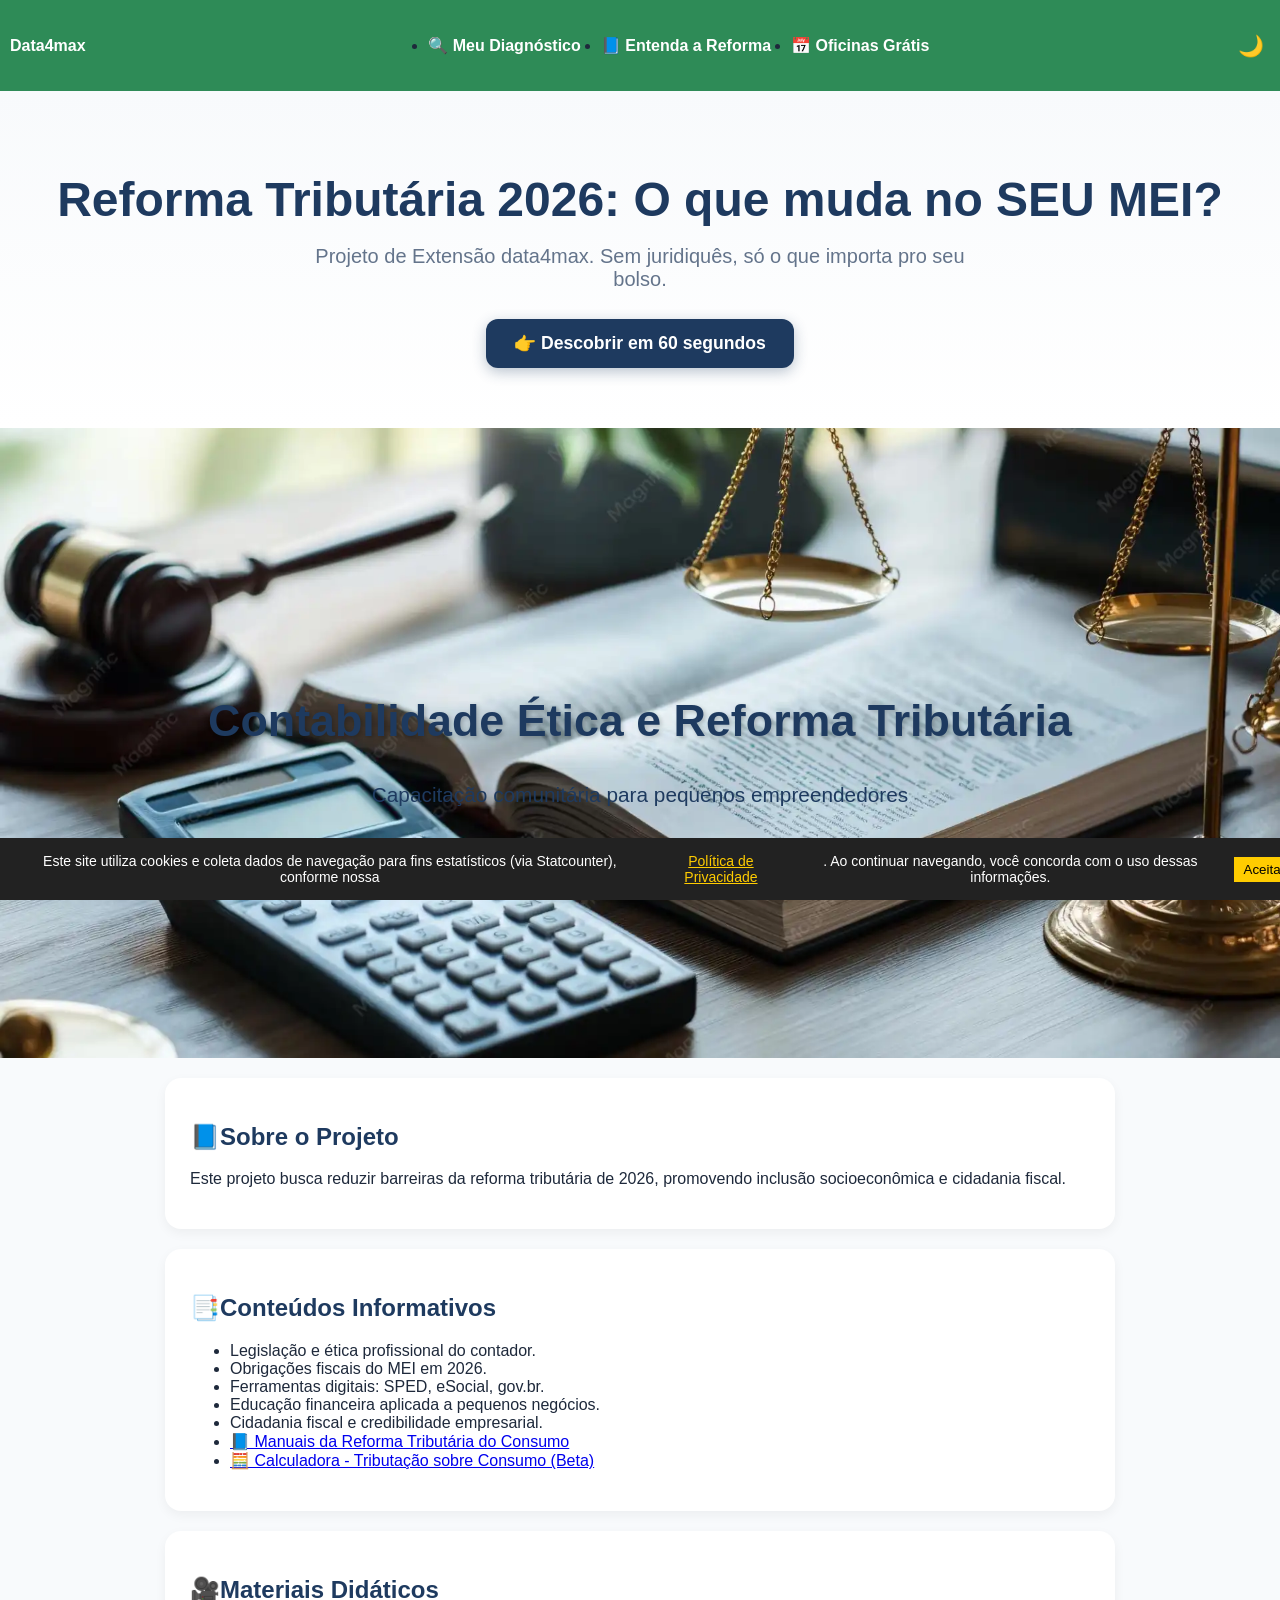
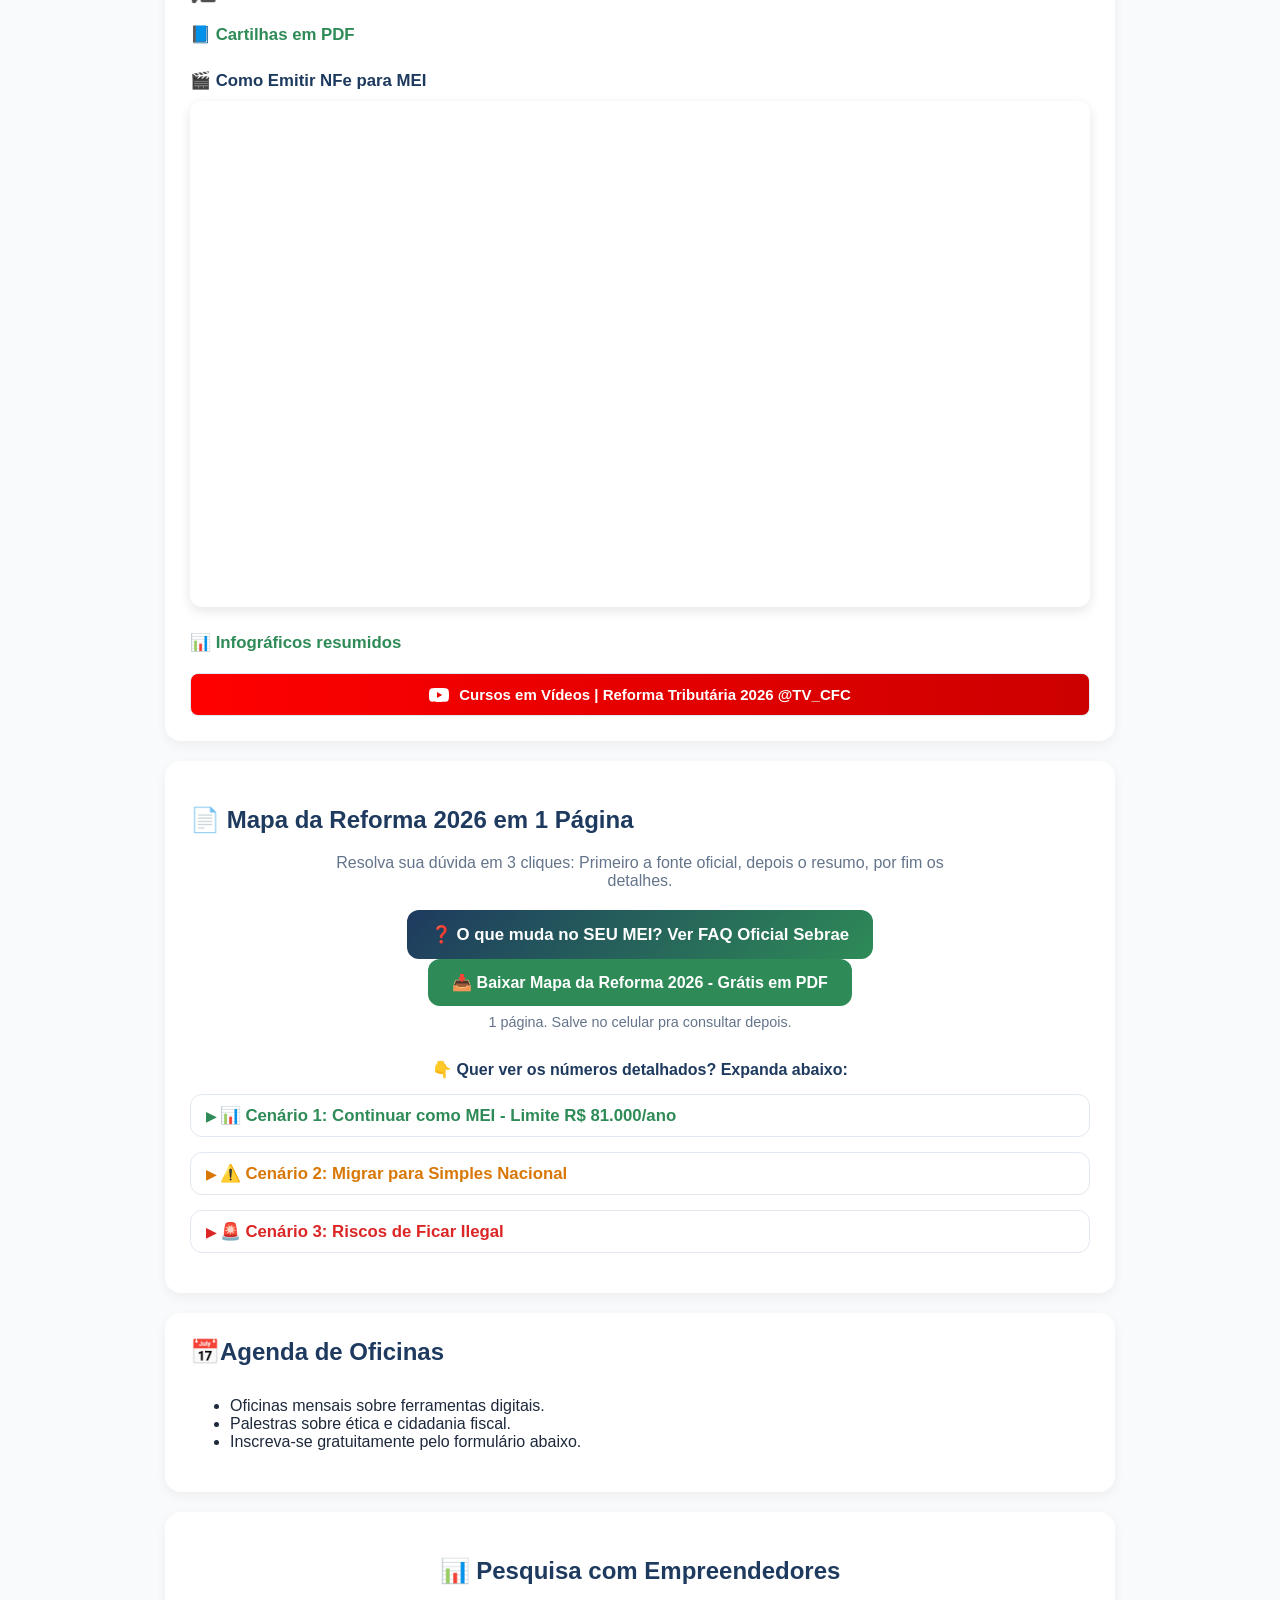
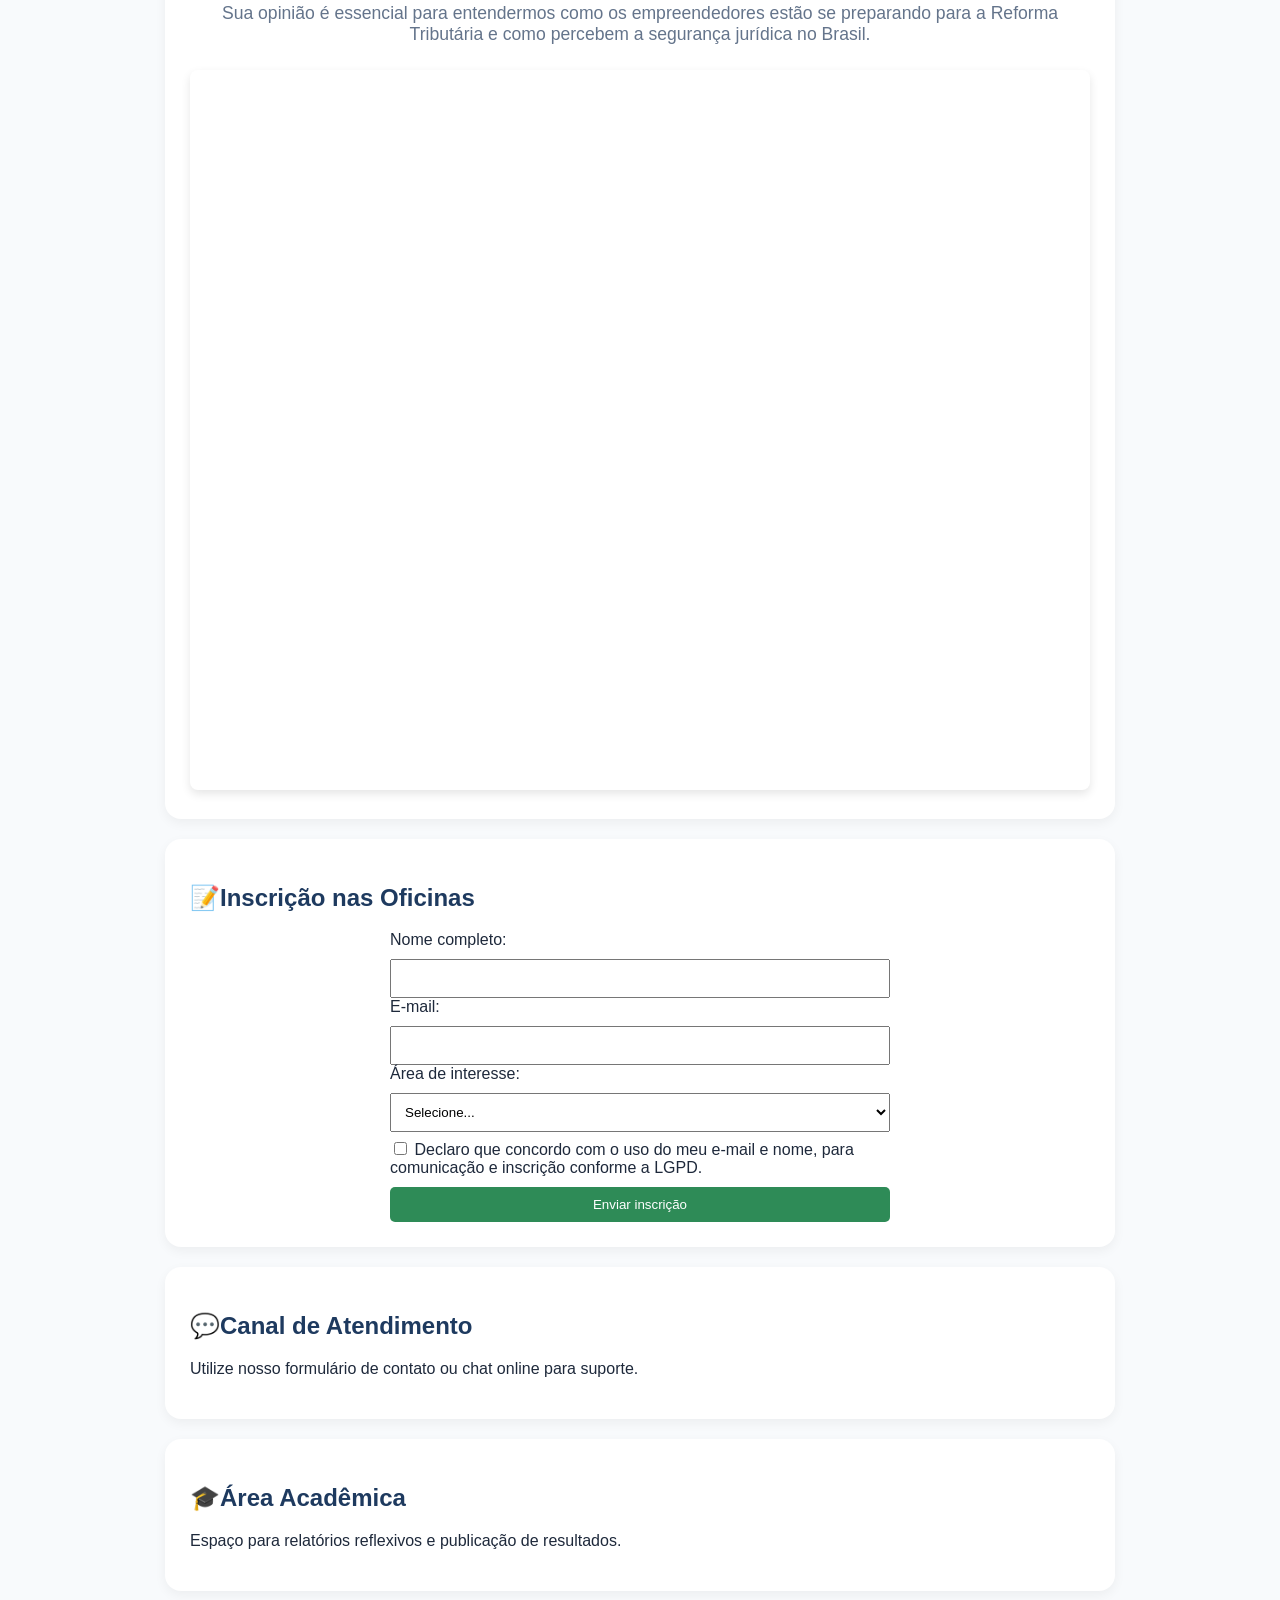
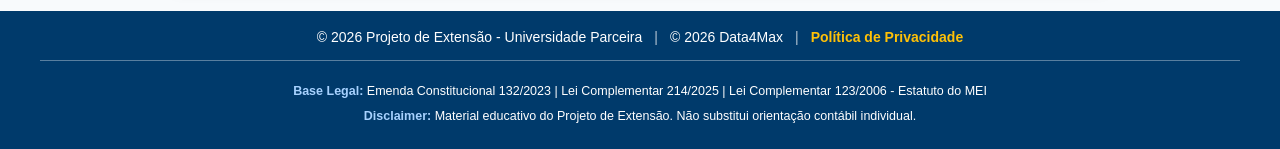
<file: index.html>
<!DOCTYPE html>
<html lang="pt-BR">
<head>
  <meta charset="UTF-8">
  <meta name="viewport" content="width=device-width, initial-scale=1.0">
  <title>Reforma Tributária 2026: O que muda no SEU MEI? | Data4max</title> 
  
  <!-- 1. PRÉ-CARREGAMENTO DE FONTES EXTERNAS -->
  <link rel="preconnect" href="https://fonts.googleapis.com">
  <link rel="preconnect" href="https://fonts.gstatic.com" crossorigin>
  <link rel="preconnect" href="https://i.ytimg.com" crossorigin>
  <link rel="preconnect" href="https://www.youtube.com" crossorigin>
  
  <!-- 2. PRÉ-CARREGAR ARQUIVOS CRÍTICOS DO SEU SITE -->
  <link rel="preload" href="css/style.css" as="style">
  <link rel="preload" href="js/script.js" as="script">
  <link rel="preload" as="image" href="/img/banner-bg.webp" type="image/webp">
  
  <!-- 3. CARREGAR CSS NORMAL -->
  <link rel="stylesheet" href="css/style.css">

  <!-- 4. FAVICON -->
  <link rel="icon" href="favicon.ico">
</head>
<body>

   <!-- Navegação com menu hamburguer e botão de tema -->
  <nav class="navbar">
    <div class="nav-left">
      <div class="logo">Data4max</div>
      <ul class="menu" id="menu">
        <li><a href="#pesquisa">🔍 Meu Diagnóstico</a></li>
        <li><a href="#mapa">📘 Entenda a Reforma</a></li>
        <li><a href="#agenda">📅 Oficinas Grátis</a></li>
        <li class="hide-menu"><a href="#materiais">🎥 Materiais</a></li>
        <li class="hide-menu"><a href="#atendimento">💬 Atendimento</a></li>
        <li class="hide-menu"><a href="#academico">🎓 Acadêmico</a></li>
      </ul>
    </div>
    <div class="nav-right">
      <button id="theme-toggle">🌙</button>
      <button class="menu-toggle" id="menu-toggle">☰ Menu</button>
    </div>
  </nav>

  <!-- 👇 HERO CENTRALIZADO - NOVO -->
  <section class="hero">
    <div class="container">
      <h1>Reforma Tributária 2026: O que muda no SEU MEI?</h1>
      <p>Projeto de Extensão data4max. Sem juridiquês, só o que importa pro seu bolso.</p>
      <button class="btn-cta" onclick="document.getElementById('pesquisa').scrollIntoView()">👉 Descobrir em 60 segundos</button>
    </div>
  </section>

  <!-- Banner visual -->
  <div class="banner">
    <div class="overlay"></div>
    <div class="banner-content">
      <h2>Contabilidade Ética e Reforma Tributária</h2> <!-- Era H1 -->
      <p>Capacitação comunitária para pequenos empreendedores</p>
    </div>
  </div>

  <section class="section" id="sobre">
    <h2><span>📘</span>Sobre o Projeto</h2>
    <p>Este projeto busca reduzir barreiras da reforma tributária de 2026, promovendo inclusão socioeconômica e cidadania fiscal.</p>
  </section>

  <section class="section" id="conteudos">
    <h2><span>📑</span>Conteúdos Informativos</h2>
    <ul>
      <li>Legislação e ética profissional do contador.</li>
      <li>Obrigações fiscais do MEI em 2026.</li>
      <li>Ferramentas digitais: SPED, eSocial, gov.br.</li>
      <li>Educação financeira aplicada a pequenos negócios.</li>
      <li>Cidadania fiscal e credibilidade empresarial.</li>
      <li>
        <a href="https://www.gov.br/receitafederal/pt-br/acesso-a-informacao/acoes-e-programas/programas-e-atividades/reforma-tributaria-do-consumo/curso/material-de-apoio" target="_blank" class="tooltip-container">
          📘 Manuais da Reforma Tributária do Consumo
          <span class="tooltip">Acesse os manuais oficiais da Receita Federal sobre a Reforma Tributária do Consumo</span>
        </a>
      </li>
      <li>
        <a href="https://consumo.tributos.gov.br/servico/calcular-tributos-consumo/calculadora/regime-geral" target="_blank" class="tooltip-container">
          🧮 Calculadora - Tributação sobre Consumo (Beta)
          <span class="tooltip">Ferramenta beta para simular a tributação sobre consumo no regime geral</span>
        </a>
      </li>
    </ul>
  </section>

<!-- =============================== MATERIAIS - HTML v5 =============================== -->
<section class="section" id="materiais">
  <h2><span>🎥</span>Materiais Didáticos</h2>
  <ul class="materiais-lista">
    <li>
      <div class="tooltip-container">
        <a href="assets/Reforma_Tributaria_Pequenos_Negocios_ebook.pdf" target="_blank" rel="noopener noreferrer" class="materiais-link">
          📘 Cartilhas em PDF
        </a>
        <span class="tooltip">Material oficial do Sebrae. 17 páginas, linguagem simples.</span>
      </div>
    </li>
    <li>
      <div class="materiais-video-wrapper">
        <p class="materiais-titulo tooltip-container">
          🎬 Como Emitir NFe para MEI
          <span class="tooltip">Passo a passo atualizado pra emitir nota fiscal sendo MEI.</span>
        </p>
        <div class="video-container">
          <iframe
            src="https://www.youtube.com/embed/S_SVai_l8MQ"
            title="Como emitir NFe para MEI"
            frameborder="0"
            allow="accelerometer; autoplay; clipboard-write; encrypted-media; gyroscope; picture-in-picture; web-share"
            referrerpolicy="strict-origin-when-cross-origin"
            loading="lazy"
            allowfullscreen>
          </iframe>
        </div>
      </div>
    </li>
    <li>
      <div class="tooltip-container">
        <a href="assets/mapa-reforma-mei.pdf" download class="materiais-link">
          📊 Infográficos resumidos
        </a>
        <span class="tooltip">Baixe o Mapa da Reforma 2026 em 1 página. Grátis.</span>
      </div>
    </li>
  </ul>

  <!-- NOVA FAIXA PLAYLIST - 1 LINHA SÓ. Substitui o <li> do YouTube -->
  <a href="https://www.youtube.com/playlist?list=PLw2ZKoI7RG_csmR4mhKQ840wwG_QEL4gn" 
     target="_blank" 
     rel="noopener noreferrer"
     class="playlist-banner"
     aria-label="Acessar Playlist completa aqui!"
     title="Acessar Playlist completa aqui!">
     
    <svg class="yt-icon" viewBox="0 0 24 24" fill="currentColor" aria-hidden="true">
      <path d="M23.498 6.186a3.016 3.016 0 0 0-2.122-2.136C19.505 3.545 12 3.545 12 3.545s-7.505 0-9.377.505A3.017 3.017 0 0 0 .502 6.186C0 8.07 0 12 0 12s0 3.93.502 5.814a3.016 3.016 0 0 0 2.122 2.136c1.871.505 9.376.505 9.376.505s7.505 0 9.377-.505a3.015 3.015 0 0 0 2.122-2.136C24 15.93 24 12 24 12s0-3.93-.502-5.814zM9.545 15.568V8.432L15.818 12l-6.273 3.568z"/>
    </svg>
    
    <h3>Cursos em Vídeos | Reforma Tributária 2026 @TV_CFC</h3>
  </a>

</section>
  
  <!-- =============================== MAPA - HTML =============================== -->
  <section class="section" id="mapa">
    <h2>📄 Mapa da Reforma 2026 em 1 Página</h2>
    <p class="mapa-subtitulo">
      Resolva sua dúvida em 3 cliques: Primeiro a fonte oficial, depois o resumo, por fim os detalhes.
    </p>
    <div class="tooltip-container mapa-btn-wrapper">
      <a href="assets/FAQ_Reforma_Tributaria.pdf" target="_blank" class="btn-mapa btn-faq">
        ❓ O que muda no SEU MEI? Ver FAQ Oficial Sebrae
      </a>
      <span class="tooltip">
        Perguntas e Respostas direto da Agência Sebrae. 17 páginas. Atualizado 2025.
      </span>
    </div>
    <div class="mapa-btn-wrapper">
      <a href="assets/mapa-reforma-mei.pdf" download class="btn-mapa">
        📥 Baixar Mapa da Reforma 2026 - Grátis em PDF
      </a>
      <p class="mapa-legenda">1 página. Salve no celular pra consultar depois.</p>
    </div>
    <div class="mapa-accordion">
      <p class="mapa-cta">👇 Quer ver os números detalhados? Expanda abaixo:</p>
      <details class="mapa-details">
        <summary style="color: #2E8B57;">📊 Cenário 1: Continuar como MEI - Limite R$ 81.000/ano</summary>
        <div class="mapa-details-content">
          <p><strong>Impostos:</strong> Continua pagando só o DAS fixo. Sem IBS/CBS.</p>
          <p><strong>Regra Nova:</strong> Se passar de R$ 81 mil, sai do MEI automático.</p>
        </div>
      </details>
      <details class="mapa-details">
        <summary style="color: #D97706;">⚠️ Cenário 2: Migrar para Simples Nacional</summary>
        <div class="mapa-details-content">
          <p><strong>Quando:</strong> Fatura acima de R$ 81 mil ou quer emitir NFe sem limite.</p>
          <p><strong>Impostos:</strong> Vai pagar IBS + CBS dentro de uma alíquota única.</p>
        </div>
      </details>
      <details class="mapa-details">
        <summary style="color: #DC2626;">🚨 Cenário 3: Riscos de Ficar Ilegal</summary>
        <div class="mapa-details-content">
          <p><strong>Risco:</strong> Multa, cancelamento do CNPJ e perda de benefícios.</p>
          <p><strong>Dica:</strong> Use a calculadora antes de decidir.</p>
        </div>
      </details>
    </div>
  </section>
  
  <section class="section" id="agenda">
  <h2 class="tooltip-container">
    <span>📅</span>Agenda de Oficinas
    <span class="tooltip">🚧 Seção em desenvolvimento. Em breve as datas aqui.</span>
  </h2>
  <ul>
      <li>Oficinas mensais sobre ferramentas digitais.</li>
      <li>Palestras sobre ética e cidadania fiscal.</li>
      <li>Inscreva-se gratuitamente pelo formulário abaixo.</li>
    </ul>
  </section>

  <section class="section fade-in pesquisa" id="pesquisa">
    <h2><span>📊</span> Pesquisa com Empreendedores</h2>
    <p>
      Sua opinião é essencial para entendermos como os empreendedores estão se preparando para a Reforma Tributária e como percebem a segurança jurídica no Brasil.
    </p>
    <iframe src="https://docs.google.com/forms/d/e/1FAIpQLSePwl8fW0wKnRzPjgYbWJZY4VX-EGriVzM76Zxz2ExbUcpcVQ/viewform?embedded=true"
            class="iframe-pesquisa">
      Carregando…
    </iframe>
  </section>

  <section class="section" id="inscricao">
    <h2><span>📝</span>Inscrição nas Oficinas</h2>
    <form id="formInscricao">
      <label>Nome completo:</label>
      <input type="text" id="nome" name="nome" required>
      <label>E-mail:</label>
      <input type="email" id="email" name="email" required>
      <label>Área de interesse:</label>
      <select id="interesse" name="interesse" required>
        <option value="">Selecione...</option>
        <option value="Fiscal">Obrigações Fiscais</option>
        <option value="Digital">Ferramentas Digitais</option>
        <option value="Financeira">Educação Financeira</option>
        <option value="Ética">Ética Profissional</option>
      </select>
      <label>
        <input type="checkbox" id="consentimento" name="consentimento" value="Aceito" required>
        Declaro que concordo com o uso do meu e-mail e nome, para comunicação e inscrição conforme a LGPD.
      </label>
      <button type="submit">Enviar inscrição</button>
    </form>
    <div id="mensagemConfirmacao">
      <h2><span>✅</span> Inscrição Confirmada</h2>
      <p>Obrigado por se inscrever! Seus dados foram recebidos com sucesso.</p>
      <p>Conforme a LGPD, suas informações serão utilizadas exclusivamente para inscrição e comunicação sobre as atividades do projeto.</p>
      <p>Você pode solicitar a exclusão do seu e-mail e nome a qualquer momento pelo contato e-mail: <strong>contato@data4max.com.br</strong>.</p>
    </div>
  </section>

  <section class="section" id="atendimento">
    <h2><span>💬</span>Canal de Atendimento</h2>
    <p>Utilize nosso formulário de contato ou chat online para suporte.</p>
  </section>

  <section class="section" id="academico">
    <h2><span>🎓</span>Área Acadêmica</h2>
    <p>Espaço para relatórios reflexivos e publicação de resultados.</p>
  </section>


<footer class="footer">
  <div class="rodape-conteudo">
    © 2026 Projeto de Extensão - Universidade Parceira <span class="separador">|</span> 
    © 2026 Data4Max <span class="separador">|</span> 
    <a href="privacidade.html">Política de Privacidade</a>
  </div>

  <div class="legal-footer-wrap">
    <p>
      <span class="label-destaque">Base Legal:</span>
      <span class="texto-normal">Emenda Constitucional 132/2023 | Lei Complementar 214/2025 | Lei Complementar 123/2006 - Estatuto do MEI</span>
    </p>
    <p>
      <span class="label-destaque">Disclaimer:</span>
      <span class="texto-normal">Material educativo do Projeto de Extensão. Não substitui orientação contábil individual.</span>
    </p>
  </div>
</footer>

  <!-- Aviso LGPD -->
  <div id="avisoLGPD" class="aviso-lgpd">
    Este site utiliza cookies e coleta dados de navegação para fins estatísticos
    (via Statcounter), conforme nossa <a href="privacidade.html">Política de Privacidade</a>.
    Ao continuar navegando, você concorda com o uso dessas informações.
    <button id="aceitarLGPD">Aceitar</button>
  </div>

  <!-- JS NÃO-BLOQUEANTE -->
  <script src="js/script.js" defer></script>
</body>
</html>
</file>
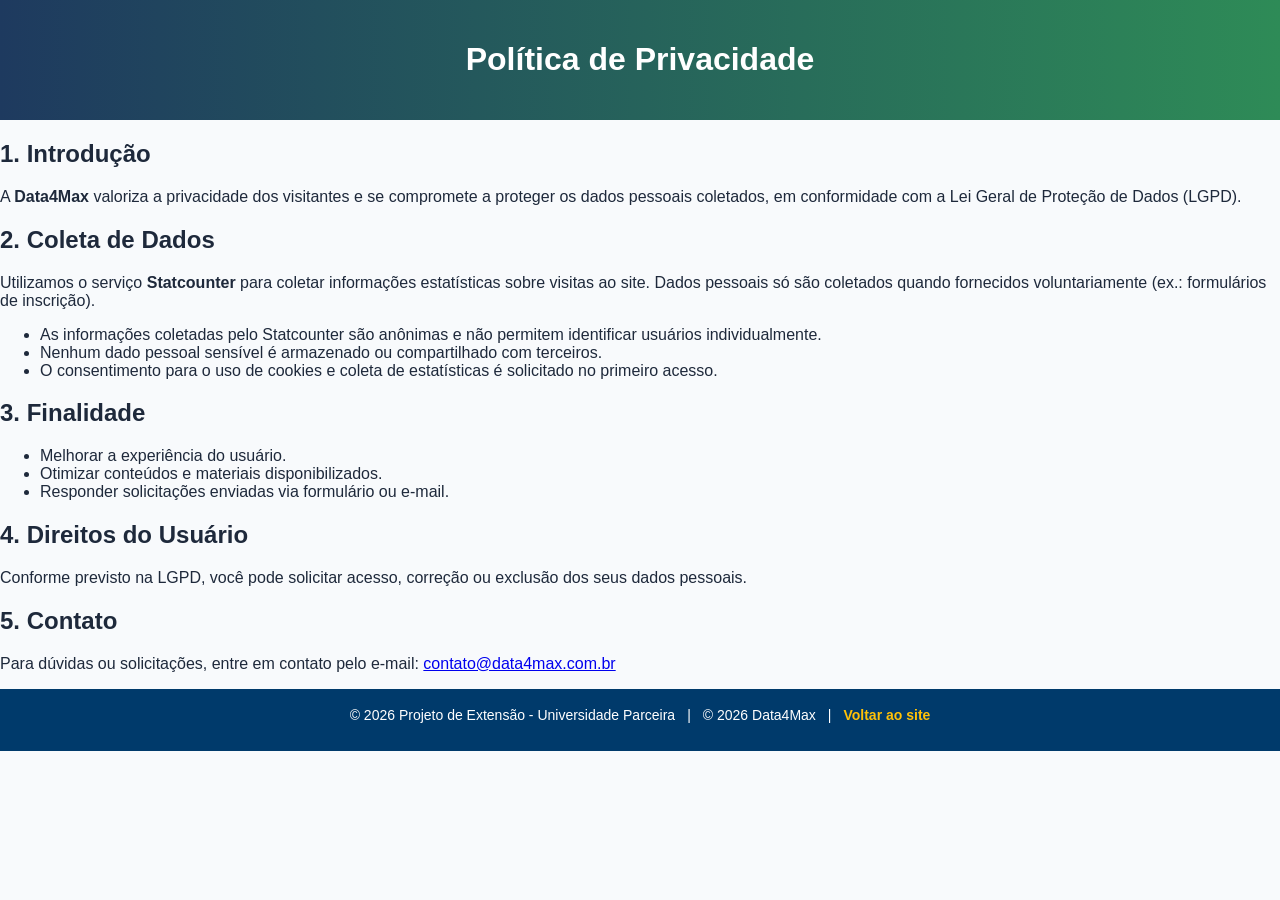
<file: privacidade.html>
<!DOCTYPE html>
<html lang="pt-BR" class="privacidade">
<head>
  <meta charset="UTF-8">
  <meta name="viewport" content="width=device-width, initial-scale=1.0">
  <title>Política de Privacidade - Data4Max</title>
  <link rel="stylesheet" href="css/style.css">
</head>

<body>
  <header class="header">
    <h1>Política de Privacidade</h1>
  </header>

  <main class="container">
    <section>
      <h2>1. Introdução</h2>
      <p>
        A <strong>Data4Max</strong> valoriza a privacidade dos visitantes e se compromete a proteger os dados pessoais coletados,
        em conformidade com a Lei Geral de Proteção de Dados (LGPD).
      </p>
    </section>

    <section>
      <h2>2. Coleta de Dados</h2>
      <p>
        Utilizamos o serviço <strong>Statcounter</strong> para coletar informações estatísticas sobre visitas ao site.
        Dados pessoais só são coletados quando fornecidos voluntariamente (ex.: formulários de inscrição).
      </p>
      <ul>
        <li>As informações coletadas pelo Statcounter são anônimas e não permitem identificar usuários individualmente.</li>
        <li>Nenhum dado pessoal sensível é armazenado ou compartilhado com terceiros.</li>
        <li>O consentimento para o uso de cookies e coleta de estatísticas é solicitado no primeiro acesso.</li>
      </ul>
    </section>

    <section>
      <h2>3. Finalidade</h2>
      <ul>
        <li>Melhorar a experiência do usuário.</li>
        <li>Otimizar conteúdos e materiais disponibilizados.</li>
        <li>Responder solicitações enviadas via formulário ou e-mail.</li>
      </ul>
    </section>

    <section>
      <h2>4. Direitos do Usuário</h2>
      <p>
        Conforme previsto na LGPD, você pode solicitar acesso, correção ou exclusão dos seus dados pessoais.
      </p>
    </section>

    <section>
      <h2>5. Contato</h2>
      <p>
        Para dúvidas ou solicitações, entre em contato pelo e-mail:
        <a href="mailto:contato@data4max.com.br">contato@data4max.com.br</a>
      </p>
    </section>
  </main>

  <footer class="footer">
    <div class="rodape-conteudo">
      <span>© 2026 Projeto de Extensão - Universidade Parceira</span> |
      <span>© 2026 Data4Max</span> |
      <span><a href="index.html">Voltar ao site</a></span>
    </div>
  </footer>

  <script src="js/script.js"></script>
</body>
</html>
</file>
<file: css/style.css>
/* ===============================
   🎨 Estilo Base
=============================== */
:root {
  --bg-main: #f8fafc;
  --bg-card: #ffffff;
  --text-main: #1e293b;
  --text-muted: #64748b;
  --accent: #2E8B57;
  --accent-dark: #1E3A5F;
  --border: #e2e8f0;
  --tooltip-bg: #1E3A5F;
  --tooltip-text: #fff;
}
[data-theme="dark"], body.dark-mode {
  --bg-main: #0f172a;
  --bg-card: #1e293b;
  --text-main: #f1f5f9;
  --text-muted: #94a3b8;
  --accent: #34d399;
  --accent-dark: #60a5fa;
  --border: #334155;
  --tooltip-bg: #FFD966;
  --tooltip-text: #1E1E1E;
}

body {
  font-family: 'Segoe UI', Arial, sans-serif;
  margin: 0; padding: 0;
  background-color: var(--bg-main);
  color: var(--text-main);
  transition: background-color 0.3s, color 0.3s;
}

header {
  background: linear-gradient(90deg, #1E3A5F, #2E8B57);
  color: white;
  padding: 20px;
  text-align: center;
}

/* ===============================
   📌 Navegação
=============================== */
nav.navbar {
  background-color: var(--accent);
  padding: 10px;
  display: flex;
  justify-content: space-between;
  align-items: center;
}

.nav-left {
  display: flex;
  align-items: center;
  gap: 20px;
  flex: 1;
}

.logo {
  font-weight: bold;
  color: white;
  margin-right: 20px;
}

.menu {
  display: none;
  flex-direction: column;
  background-color: var(--accent);
  padding: 10px;
  width: 100%;
}

.menu.active { display: flex; }

.menu a {
  color: white;
  margin: 8px 0;
  text-decoration: none;
  font-weight: bold;
  transition: color 0.3s;
}
.menu a:hover { color: #FFD966; }

.nav-right {
  display: flex;
  align-items: center;
  gap: 15px;
}

.menu-toggle, #theme-toggle {
  background: none;
  border: none;
  color: white;
  cursor: pointer;
}
.menu-toggle { font-size: 1.5em; }
#theme-toggle { font-size: 1.3em; }

/* NOVO DATA4MAX: Esconde menus extras sem apagar HTML */
.hide-menu { display: none!important; }

/* ===============================
   📌 HERO - NOVO BLOCO CENTRALIZADO
=============================== */
.hero {
  text-align: center;
  padding: 80px 20px 60px;
  background: linear-gradient(180deg, var(--bg-main) 0%, var(--bg-card) 100%);
}

.hero.container {
  max-width: 800px;
  margin: 0 auto;
}

.hero h1 {
  font-size: clamp(2rem, 5vw, 3rem);
  font-weight: 800;
  color: var(--accent-dark);
  line-height: 1.2;
  margin: 0 0 16px 0;
}

.hero p {
  font-size: clamp(1.05rem, 2.5vw, 1.25rem);
  color: var(--text-muted);
  margin: 0 0 28px 0;
  max-width: 60ch;
  margin-inline: auto;
}

.btn-cta { /* CORRIGIDO: era.hero.btn-cta */
  display: inline-block;
  padding: 14px 28px;
  font-weight: 700;
  font-size: 1.1em;
  border-radius: 12px;
  border: 0;
  cursor: pointer;
  background: var(--accent-dark);
  color: #fff;
  text-decoration: none;
  box-shadow: 0 4px 14px rgba(30, 58, 95, 0.3);
  transition: transform 0.2s, box-shadow 0.2s, background 0.3s; /* CORRIGIDO.2s */
}
.btn-cta:hover {
  background: #0D1B2A;
  transform: translateY(-2px);
  box-shadow: 0 6px 20px rgba(30, 58, 95, 0.4);
}
body.dark-mode.btn-cta { /* CORRIGIDO */
  background-color: #FFD966;
  color: #1E1E1E;
}
body.dark-mode.btn-cta:hover {
  background-color: #e6c25e;
}

/* ===============================
   📌 Banner
=============================== */
.banner {
  position: relative;
  background-image: url('../img/banner-bg.webp?v=2'), url('../img/banner-bg.jpg?v=2');
  background-position: center left; /* MUDOU DE center PRA center left */
  background-size: cover;
  background-repeat: no-repeat;
  
  height: 70vh;
  display: flex;
  align-items: center;
  justify-content: center;
  text-align: center;
}
.banner.overlay { /* CORRIGIDO: era.banner.overlay */
  position: absolute;
  top: 0; left: 0;
  width: 100%; height: 100%;
  background: rgba(255, 217, 102, 0.6);
}
.banner-content { position: relative; z-index: 2; }
.banner h2 {
  font-size: 2.8em;
  font-weight: 700;
  color: var(--accent-dark);
  text-shadow: 2px 2px 4px rgba(0,0,0,0.2);
}
.banner p { font-size: 1.3em; margin-top: 10px; color: var(--accent-dark); }

/* ===============================
   📌 Seções
=============================== */
.section {
  padding: 25px;
  background-color: var(--bg-card);
  margin: 20px auto;
  border-radius: 16px;
  box-shadow: 0 4px 12px rgba(0,0,0,0.05);
  max-width: 900px;
  transition: transform 0.3s ease;
}
.section:hover { transform: translateY(-5px); }
.section h2 { color: var(--accent-dark); }

/* ===============================
   📌 Formulário
=============================== */
form {
  display: flex;
  flex-direction: column;
  max-width: 500px;
  margin: auto;
}
form input, form select, form button {
  margin-top: 10px;
  padding: 10px;
}
form button {
  background-color: var(--accent);
  color: white;
  border: none;
  border-radius: 5px;
  cursor: pointer;
  transition: background 0.3s;
}
form button:hover { background-color: #256d46; }

/* ===============================
   📌 Mensagem de Confirmação
=============================== */
#mensagemConfirmacao {
  display: none;
  text-align: center;
  margin-top: 20px;
  padding: 20px;
  border: 2px solid #4CAF50;
  border-radius: 8px;
  background-color: #f9fff9;
  color: #333;
}
#mensagemConfirmacao h2 { color: #4CAF50; margin-bottom: 10px; }
#mensagemConfirmacao p { margin: 8px 0; font-size: 16px; }

/* ===============================
   📌 Animações
=============================== */
.fade-in {
  opacity: 0;
  transform: translateY(20px);
  transition: opacity 0.8s ease, transform 0.8s ease;
}
.fade-in.visible {
  opacity: 1;
  transform: translateY(0);
}

/* ===============================
   🌙 Modo Escuro - UNIFICADO
=============================== */
body.dark-mode header,
body.dark-mode.footer {
  background: linear-gradient(90deg, #0D1B2A, #1B4332);
}
body.dark-mode.footer { background-color: #08182F; } /* Override específico do footer */

body.dark-mode nav { background-color: #1B4332; }
body.dark-mode.menu a { color: #EAEAEA; } /* CORRIGIDO */
body.dark-mode.banner {
  background: url('../img/banner-dark.jpg') center/cover no-repeat;
}
body.dark-mode.banner.overlay { background: rgba(0,0,0,0.5); } /* CORRIGIDO */
body.dark-mode.banner h2,
body.dark-mode.banner p { color: #FFD966; }

body.dark-mode.section {
  background-color: var(--bg-card);
  color: var(--text-main);
  box-shadow: 0 4px 10px rgba(255,255,255,0.1);
}
body.dark-mode form button { background-color: #1B4332; }
body.dark-mode #mensagemConfirmacao {
  background-color: #1E1E1E;
  border-color: #4CAF50;
  color: #EAEAEA;
}
body.dark-mode.footer.legal-footer-wrap { color: #F8F9FA; }
body.dark-mode.footer.legal-footer-wrap::before { background: rgba(255, 193, 7, 0.35); }
body.dark-mode.rodape-conteudo a:hover { color: #FFE066; }
body.dark-mode.mapa-details { background: rgba(0,0,0,0.2); } /* CORRIGIDO */

/* APAGADO: @media (prefers-color-scheme: dark) - Redundante com body.dark-mode */

/* ===============================
   📌 Responsividade
=============================== */
@media (min-width: 769px) {
.menu {
    display: flex;
    flex-direction: row;
    justify-content: center;
    gap: 20px;
    flex: 1;
  }
.menu-toggle { display: none; }
}
@media (max-width: 768px) {
.banner h2 { font-size: 2em; }
.hero h1 { font-size: clamp(1.8rem, 8vw, 2.5rem); }
.section { margin: 10px; padding: 20px; }
.section h2 { font-size: 1.3em; }
.iframe-pesquisa { min-height: 1200px; }
}
@media (max-width: 600px) {
.youtube-container { flex-direction: column; align-items: flex-start; }
.youtube-link { width: 100%; }
.youtube-link a { display: block; text-align: center; width: 100%; }
.playlist-banner { padding: 12px 14px; }
.playlist-banner h3 { font-size: 15px; }
.footer.legal-footer-wrap { font-size: 11px; padding: 0 12px; max-width: 95%; }
}
@media (max-width: 480px) {
.banner { padding: 30px; }
.banner h2 { font-size: 1.6em; }
.hero { padding: 60px 20px 40px; }
.section { margin: 5px; padding: 15px; }
.menu a { font-size: 0.9em; }
.iframe-pesquisa { min-height: 1600px; }
}

/* ===============================
   📌 Seção de Pesquisa
=============================== */
.pesquisa h2 {
  color: var(--accent-dark);
  text-align: center;
  margin-bottom: 15px;
}
.pesquisa p {
  text-align: center;
  color: var(--text-muted);
  margin-bottom: 25px;
  font-size: 1.1em;
}
.iframe-pesquisa {
  width: 100%;
  min-height: 80vh;
  border: none;
  border-radius: 8px;
  box-shadow: 0 4px 10px rgba(0,0,0,0.1);
}

/* ===============================
   📌 Aviso LGPD
=============================== */
.aviso-lgpd {
  position: fixed;
  bottom: 0;
  left: 0;
  width: 100%;
  background-color: #222;
  color: #fff;
  padding: 15px;
  text-align: center;
  font-size: 14px;
  z-index: 1000;
  display: flex;
  justify-content: center;
  align-items: center;
  gap: 10px;
}
.aviso-lgpd a { color: #ffcc00; text-decoration: underline; }
.aviso-lgpd button {
  padding: 5px 10px;
  background-color: #ffcc00;
  border: none;
  cursor: pointer;
}

/* ===============================
   📌 MAPA
=============================== */
.mapa-subtitulo {
  text-align: center;
  max-width: 650px;
  margin: 0 auto 20px auto;
  color: var(--text-muted);
}

.mapa-btn-wrapper {
  text-align: center;
  margin: 0 0 25px 0;
  display: block;
}

.btn-mapa {
  display: inline-block;
  background: var(--accent);
  color: #fff;
  padding: 14px 24px;
  border-radius: 12px;
  text-decoration: none;
  font-weight: bold;
  transition: transform 0.2s;
}
.btn-mapa:hover { transform: translateY(-2px); background-color: #e6c25e; color: #1E3A5F; }

.btn-faq {
  background: linear-gradient(135deg, var(--accent-dark), var(--accent));
  font-size: 1.05em;
}

.mapa-legenda {
  font-size: 0.9em;
  color: var(--text-muted);
  margin-top: 8px;
}

.mapa-accordion { margin-top: 30px; }

.mapa-cta {
  text-align: center;
  font-weight: bold;
  color: var(--accent-dark);
  margin-bottom: 15px;
}

.mapa-details {
  margin-bottom: 15px;
  background: rgba(255,255,255,0.5);
  border-radius: 12px;
  padding: 10px 15px;
  border: 1px solid var(--border);
}

.mapa-details summary {
  font-weight: bold;
  cursor: pointer;
  font-size: 1.05em;
  list-style: none;
}
.mapa-details summary::-webkit-details-marker { display: none; }
.mapa-details summary::before { content: '▶ '; font-size: 0.8em; }
.mapa-details[open] summary::before { content: '▼ '; }

.mapa-details-content {
  margin-top: 10px;
  padding-top: 10px;
  border-top: 1px solid var(--border);
}

/* ===============================
   📌 MATERIAIS
=============================== */
.materiais-lista { list-style: none; padding-left: 0; }
.materiais-lista li { margin-bottom: 25px; }
.materiais-lista li:last-child { margin-bottom: 0; }

.materiais-link { font-weight: bold; color: var(--accent); text-decoration: none; font-size: 1.05em; }
.materiais-titulo { font-weight: bold; color: var(--accent-dark); margin: 0 0 10px 0; font-size: 1.05em; }
.materiais-video-wrapper { display: block; width: 100%; }

p.tooltip-container {
  display: inline-block;
  width: auto;
  margin: 0 0 10px 0;
}
.video-container { position: relative; width: 100%; padding-bottom: 56.25%; height: 0; overflow: hidden; border-radius: 12px; box-shadow: 0 4px 12px rgba(0,0,0,0.1); }
.video-container iframe { position: absolute; top: 0; left: 0; width: 100%; height: 100%; }

/* === ESTILO DO BOTÃO YOUTUBE === */
.youtube-container {
  display: flex;
  align-items: center;
  justify-content: space-between;
  gap: 15px;
  background: var(--bg-card);
  border: 1px solid var(--border);
  border-radius: 12px;
  padding: 15px;
  box-shadow: 0 2px 8px rgba(0,0,0,0.05);
}
.youtube-info {
  display: flex;
  align-items: center;
  gap: 10px;
  font-weight: bold;
  color: var(--text-main);
}
.youtube-icon { flex-shrink: 0; }
.youtube-link a {
  background: #FF0000;
  color: #fff;
  padding: 10px 16px;
  border-radius: 8px;
  text-decoration: none;
  font-weight: bold;
  white-space: nowrap;
  transition: background 0.2s;
}
.youtube-link a:hover { background: #cc0000; }

/* ===============================
   📌 Tooltip Customizado
=============================== */
.tooltip-container {
  position: relative;
  display: inline-block;
  cursor: pointer;
}

.tooltip {
  visibility: hidden;
  opacity: 0;
  width: max-content;
  max-width: 260px;
  background-color: var(--tooltip-bg);
  color: var(--tooltip-text);
  text-align: center;
  border-radius: 8px;
  padding: 8px 12px;
  position: absolute;
  z-index: 10;
  bottom: 125%;
  left: 50%;
  transform: translateX(-50%);
  transition: opacity 0.3s ease;
  font-size: 0.9em;
  font-weight: 500;
  box-shadow: 0 4px 8px rgba(0,0,0,0.2);
  pointer-events: none;
  white-space: normal;
}

.tooltip::after {
  content: "";
  position: absolute;
  top: 100%;
  left: 50%;
  margin-left: -6px;
  border-width: 6px;
  border-style: solid;
  border-color: var(--tooltip-bg) transparent;
}

.tooltip-container:hover .tooltip { /* VOLTOU O ESPAÇO AQUI */
  visibility: visible;
  opacity: 1;
}

/* ===============================
   📌 AGENDA - Alinhado à esquerda
=============================== */
#agenda h2.tooltip-container {
  display: inline-block;
  text-align: left;
  margin: 0 0 15px 0;
 }

/* ===============================
   📌 MAPA - Centralizado só aqui
=============================== */
.mapa-btn-wrapper.tooltip-container {
  display: block;
  width: fit-content;
  margin: 0 auto;
}

/* ===============================
   📌 Faixa Playlist - UNIFICADO
=============================== */
.playlist-banner {
  display: flex;
  align-items: center;
  gap: 12px;
  margin-top: 24px;
  padding: 14px 18px;
  background: var(--bg-card);
  border: 1px solid var(--border);
  border-radius: 12px;
  text-decoration: none;
  transition: all 0.2s ease;
  cursor: pointer;
  box-sizing: border-box;
  width: 100%;
}

.playlist-banner:hover {
  border-color: #FF0000;
  box-shadow: 0 4px 12px rgba(255, 0, 0, 0.08);
  transform: translateY(-2px);
}

.playlist-banner.yt-icon {
  width: 28px;
  height: 28px;
  color: #FF0000;
  flex-shrink: 0;
}

.playlist-banner h3 {
  font-size: 16px;
  font-weight: 600;
  color: var(--text-main);
  margin: 0;
  line-height: 1.4;
  white-space: normal;
}
/* ===============================
   📌 RODAPÉ - 2 VERSÕES - FIX MOBILE
=============================== */

/* TRAVA GERAL PRA NÃO ESTOURAR */
html, body {
  overflow-x: hidden !important;
}

/* MODO CLARO - Azul Receita Federal */
.footer {
  background-color: #003A6B !important; /* TROQUEI AQUI: era #0A3D91 */
  color: #fff !important;
  text-align: center !important;
  padding: 18px 16px !important;
  width: 100% !important;
  box-sizing: border-box !important;
}

.footer .rodape-conteudo {
  display: flex !important;
  justify-content: center !important;
  gap: 8px 12px !important;
  font-size: 14px !important;
  margin-bottom: 10px !important;
  flex-wrap: wrap !important;
  max-width: 1200px !important;
  margin: 0 auto 10px auto !important;
  word-wrap: break-word !important;
}

.footer .rodape-conteudo .separador {
  color: #fff !important;
  opacity: 0.7 !important;
}

.footer .rodape-conteudo a {
  color: #FFC107 !important; /* Amarelo continua igual, combina com o azul */
  text-decoration: none !important;
  font-weight: 600 !important;
}
.footer .rodape-conteudo a:hover {
  color: #FFD43B !important;
  text-decoration: underline !important;
}

/* Bloco Legal */
.footer .legal-footer-wrap {
  font-size: 12.5px !important;
  line-height: 1.6 !important;
  width: 100% !important;
  max-width: 1200px !important;
  margin: 15px auto 0 auto !important;
  padding: 15px 10px 0 10px !important;
  text-align: center !important;
  box-sizing: border-box !important;
  border-top: 1px solid rgba(255, 255, 255, 0.35) !important;
}

.footer .legal-footer-wrap p {
  margin: 5px 0 !important;
  word-wrap: break-word !important;
}

.footer .legal-footer-wrap::before {
  content: none !important;
}

/* DESTAQUE AZUL CLARO - já combina com o novo azul */
.footer .legal-footer-wrap .label-destaque {
  color: #A7D2FF !important; /* Esse azul claro ficou perfeito com #003A6B */
  font-weight: 600 !important;
}

/* =========================================
   MODO ESCURO - DEGRADÊ VERDE
========================================= */
body.dark-mode .footer {
  background: linear-gradient(90deg, #0D1B2A, #1B4332) !important;
}

body.dark-mode .footer .legal-footer-wrap { 
  border-top: 1px solid rgba(255, 193, 7, 0.3) !important; /* Linha amarela no dark */
}

body.dark-mode .footer .rodape-conteudo a:hover { 
  color: #FFE066 !important; 
}

body.dark-mode .footer .legal-footer-wrap .label-destaque {
  color: #A7D2FF !important;
}
/* ===============================
   📌 FAIXA PLAYLIST YOUTUBE - AJUSTE
=============================== */
.playlist-banner {
  display: flex !important;
  align-items: center !important;
  justify-content: center !important;
  gap: 10px !important;
  background: linear-gradient(90deg, #FF0000, #CC0000) !important; /* Vermelho YT */
  color: #fff !important;
  text-decoration: none !important;
  padding: 10px 16px !important;
  border-radius: 8px !important;
  margin-top: 20px !important;
  font-weight: 600 !important;
  transition: transform 0.2s ease, box-shadow 0.2s ease;
}

.playlist-banner:hover {
  transform: translateY(-2px);
  box-shadow: 0 4px 12px rgba(255, 0, 0, 0.3);
}

.playlist-banner h3 {
  font-size: 15px !important;
  margin: 0 !important;
  color: #fff !important;
}

/* ÍCONE YOUTUBE PEQUENO E VERMELHO */
.playlist-banner .yt-icon {
  width: 20px !important;   /* Tamanho compacto */
  height: 20px !important;
  fill: #fff !important;    /* Branco dentro do fundo vermelho */
  flex-shrink: 0 !important;
}

/* MODO ESCURO */
body.dark-mode .playlist-banner {
  background: linear-gradient(90deg, #FF0000, #A00000) !important;
}
</file>
